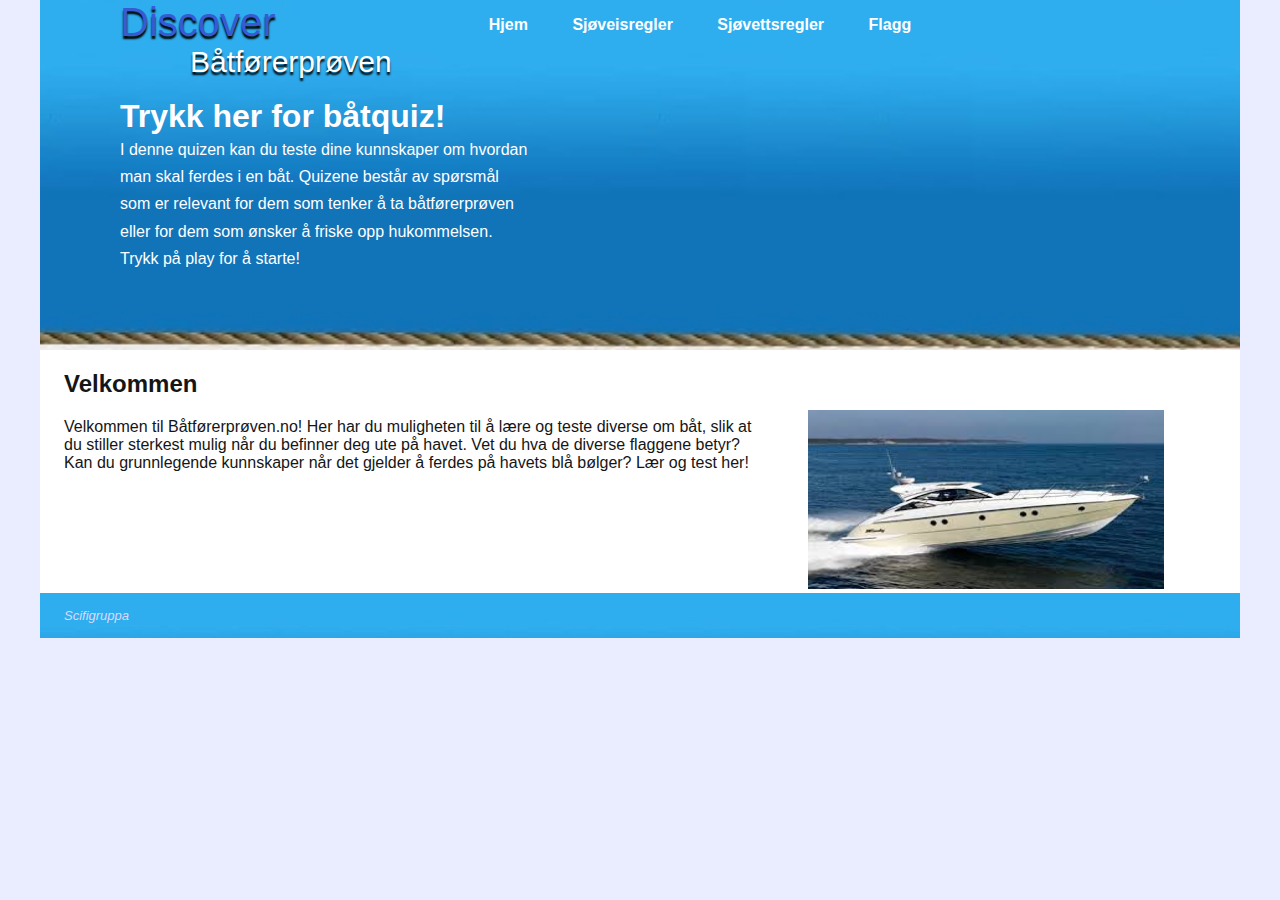
<file: index.html>
﻿<!DOCTYPE html>
<html>

	<head>
		<meta charset="UTF-8">
		<meta name="keywords" content="Science, Fiction, Sci-Fi, SciFi">

		<link href="stylesheet.css" rel="stylesheet" type="text/css">

		<title>Båtførerprøven - Home</title>
	</head>

	<body>
		<!-- MAIN CONTAINER -->
		<div id="wrapper">

			<!-- HEADER W. NAVBAR-->
			<header id="top">
				<h1>Discover</h1>

				<h3>Båtførerprøven</h3>
				<nav id="mainnav">
					<ul>
						<li><a href="index.html">Hjem</a></li>
						<li><a href="sjoveisregler.php">Sjøveisregler</a></li>
						<li><a href="sjovettsregler.html">Sjøvettsregler</a></li>
						<li><a href="flagg.html">Flagg</a></li>
					</ul>
				</nav>
			</header>

			<!-- BANNER IMAGE -->
			<div class="header-container">
				<div class="txt-container">
					<h1>Trykk her for båtquiz!</h1>
					<p>I denne quizen kan du teste dine kunnskaper om hvordan </p>
					<p>man skal ferdes i en båt. Quizene består av spørsmål </p>
					<p>som er relevant for dem som tenker å ta båtførerprøven </p>
					<p>eller for dem som ønsker å friske opp hukommelsen.</p>
					<p>Trykk på play for å starte!</p>
				</div>
			</div>

			<!-- ARTICLE -->
			<article id="artikkel">
				<h2>Velkommen</h2>

				<p>Velkommen til Båtførerprøven.no! Her har du muligheten til å lære og teste diverse om båt, slik at du stiller sterkest mulig når du befinner deg ute på havet. Vet du hva de diverse flaggene betyr? Kan du grunnlegende kunnskaper når det gjelder å ferdes på havets blå bølger? Lær og test her!</p>
			</article>

			<!-- SIDEBAR -->
			<aside id="sidebar">
				<img src="img/båt.jpeg" width="356" height="179" title="Båtliv">
			</aside>

			<!-- FOOTER -->
			<footer>
				<p>Scifigruppa</p>
			</footer>
		</div> <!-- end main container -->
	</body>

</html>
</file>
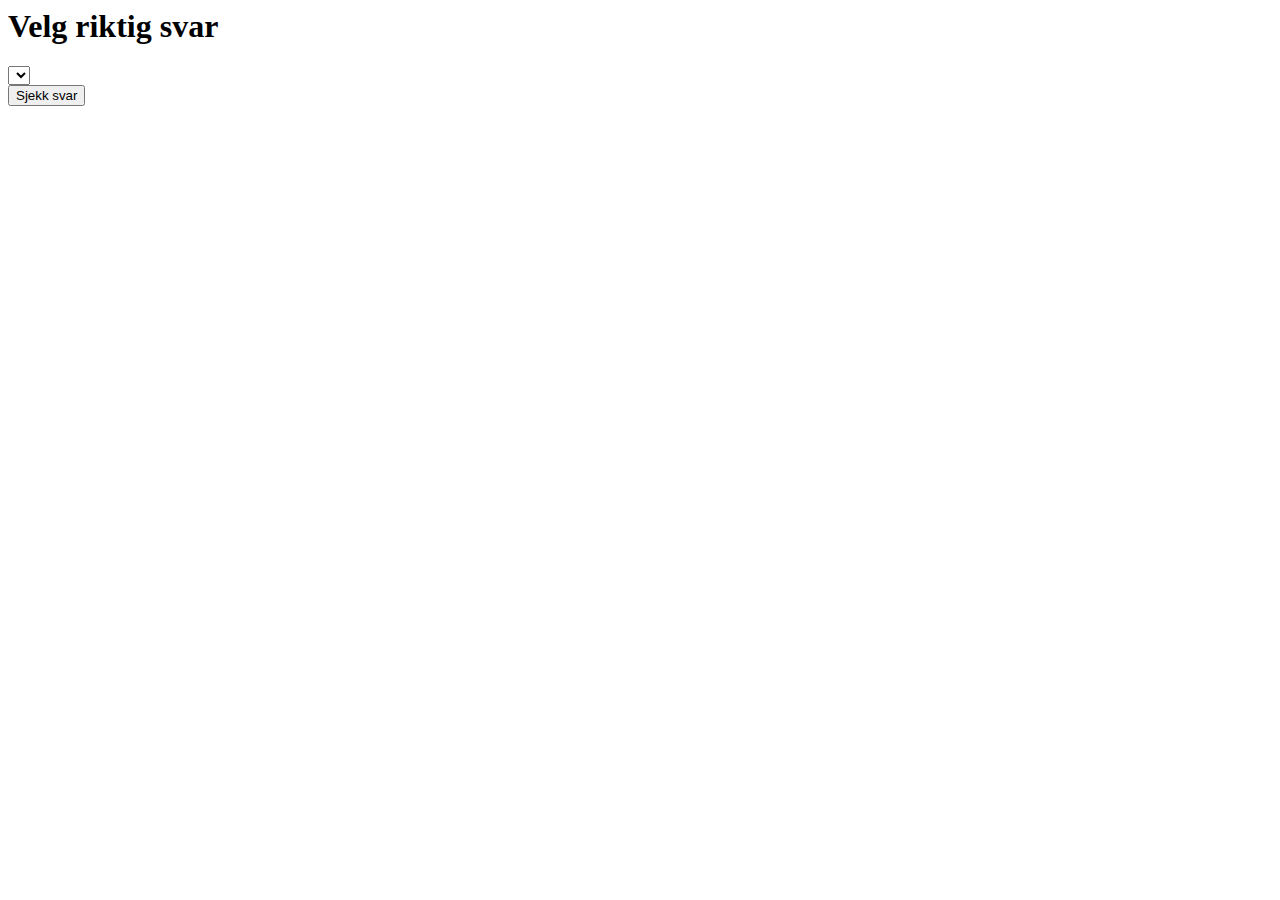
<file: js/dropdown/examples/index.html>
<html>
<head>
    <title>QuizDropdown</title>
</head>
<body>
    <div>
        <h1>Velg riktig svar</h1>
        <form>
            <div>
                <span id="quizText"></span>
                <select id="quizDropdown"></select>
            </div>
            <input type="submit" value="Sjekk svar" onsubmit="dropdown.submit()">
        </form>
    </div>
    <script type="text/javascript" src="dropdown.js"></script>
    <script type="text/javascript">
        dropdown.init();
    </script>
</body>
</html>
</file>
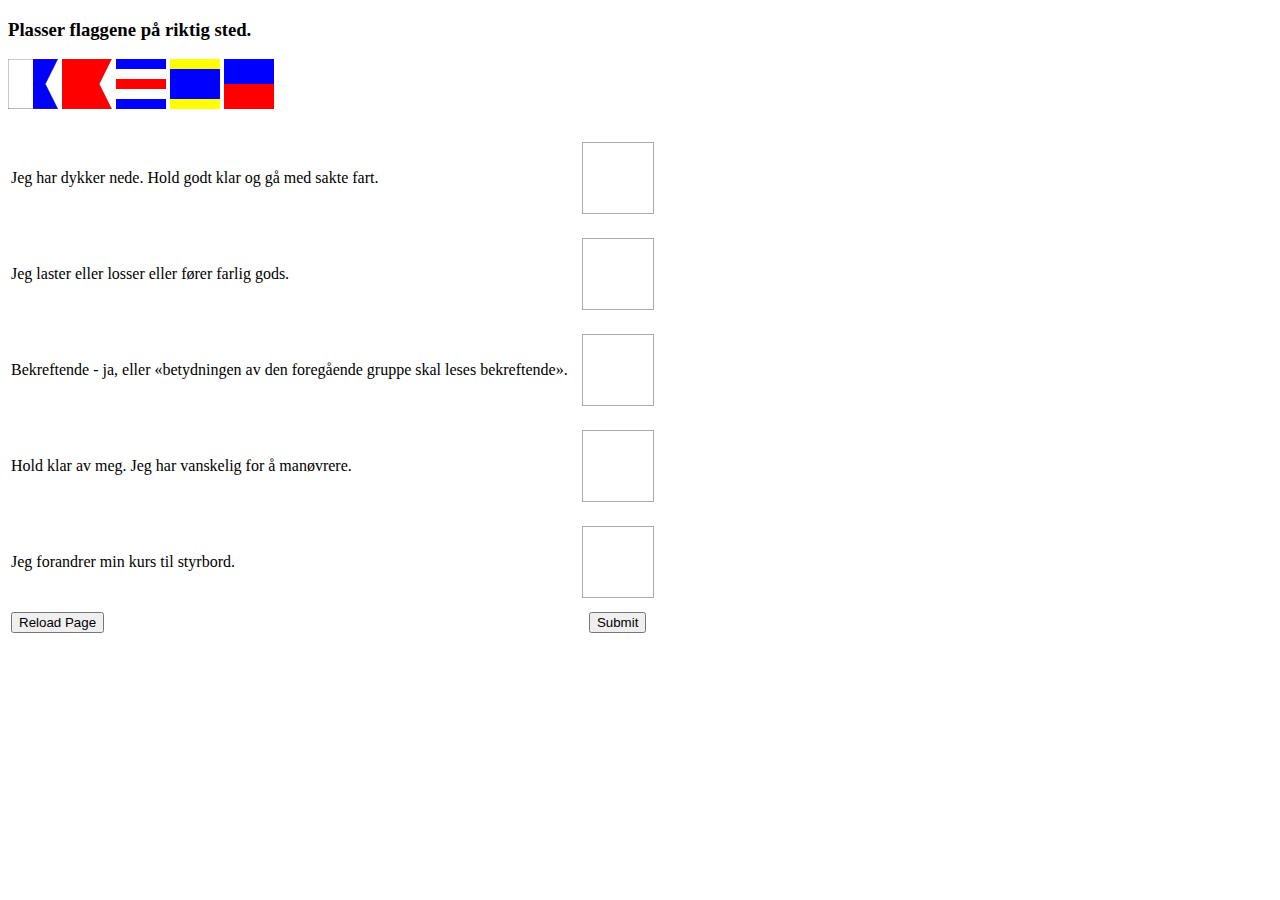
<file: dragndrop.html>
<!DOCTYPE HTML>
<html>
<head>
<meta charset="UTF-8">
<style>
#div1, #div2, #div3, #div4, #div5
{clear:both; width:50px; height:50px; margin:10px;padding:10px;border:1px solid #aaaaaa;}
#flagg {height:54px;}
</style>
<script src="http://ajax.googleapis.com/ajax/libs/jquery/1.10.1/jquery.min.js"></script>
<script>
function allowDrop(ev) {
    ev.preventDefault();
}

function drag(ev) {
    ev.dataTransfer.setData("text", ev.target.id);
}

function drop(ev) {
    ev.preventDefault();
    var data = ev.dataTransfer.getData("text");
    ev.target.appendChild(document.getElementById(data));
}

function check() {
	var svar = 0;
	if($('#div1').find('#drag1').length == 1){ svar++; }
	if($('#div2').find('#drag2').length == 1){ svar++; }
	if($('#div3').find('#drag3').length == 1){ svar++; }
	if($('#div4').find('#drag4').length == 1){ svar++; }
	if($('#div5').find('#drag5').length == 1){ svar++; }

	if (svar < 3) {
		var svarsum = ("Ikke bra.. Du har bare " + svar + "/" + "5 riktig");
	};
	if (svar >= 3) {
		var svarsum = ("Du har " + svar + "/" + "5 riktig");
	};
	if (svar == 5) {
		var svarsum = ("Kjempe bra! " + svar + "/" + "5 riktig");
	};
	

	document.getElementById("svar").innerHTML = svarsum;
}


</script>
</head>
<body>
<h3>Plasser flaggene på riktig sted.</h3>
<p id=flagg>

<img src="img/flagg/A.png" draggable="true" ondragstart="drag(event)" id="drag1" width="50" height="50">
<img src="img/flagg/B.png" draggable="true" ondragstart="drag(event)" id="drag2" width="50" height="50">
<img src="img/flagg/C.png" draggable="true" ondragstart="drag(event)" id="drag3" width="50" height="50">
<img src="img/flagg/D.png" draggable="true" ondragstart="drag(event)" id="drag4" width="50" height="50">
<img src="img/flagg/E.png" draggable="true" ondragstart="drag(event)" id="drag5" width="50" height="50">
</p>

<table>
	<tr><td>Jeg har dykker nede. Hold godt klar og gå med sakte fart.</td><td><div id="div1" ondrop="drop(event)" ondragover="allowDrop(event)"></div></td></tr>
	<tr><td>Jeg laster eller losser eller fører farlig gods.</td><td><div id="div2" ondrop="drop(event)" ondragover="allowDrop(event)"></div></td></tr>
	<tr><td>Bekreftende - ja, eller «betydningen av den foregående gruppe skal leses bekreftende».</td><td><div id="div3" ondrop="drop(event)" ondragover="allowDrop(event)"></div></td></tr>
	<tr><td>Hold klar av meg. Jeg har vanskelig for å manøvrere.</td><td><div id="div4" ondrop="drop(event)" ondragover="allowDrop(event)"></div></td></tr>
	<tr><td>Jeg forandrer min kurs til styrbord.</td><td><div id="div5" ondrop="drop(event)" ondragover="allowDrop(event)"></div></td></tr>
	<tr><td><input type="button" value="Reload Page" onClick="window.location.reload()"></td><td align="center"><input type="button" value="Submit" onclick="check()"></td></tr>

</table>
<p>
	<a id="svar"></a>
</p>



</body>
</html>
</file>
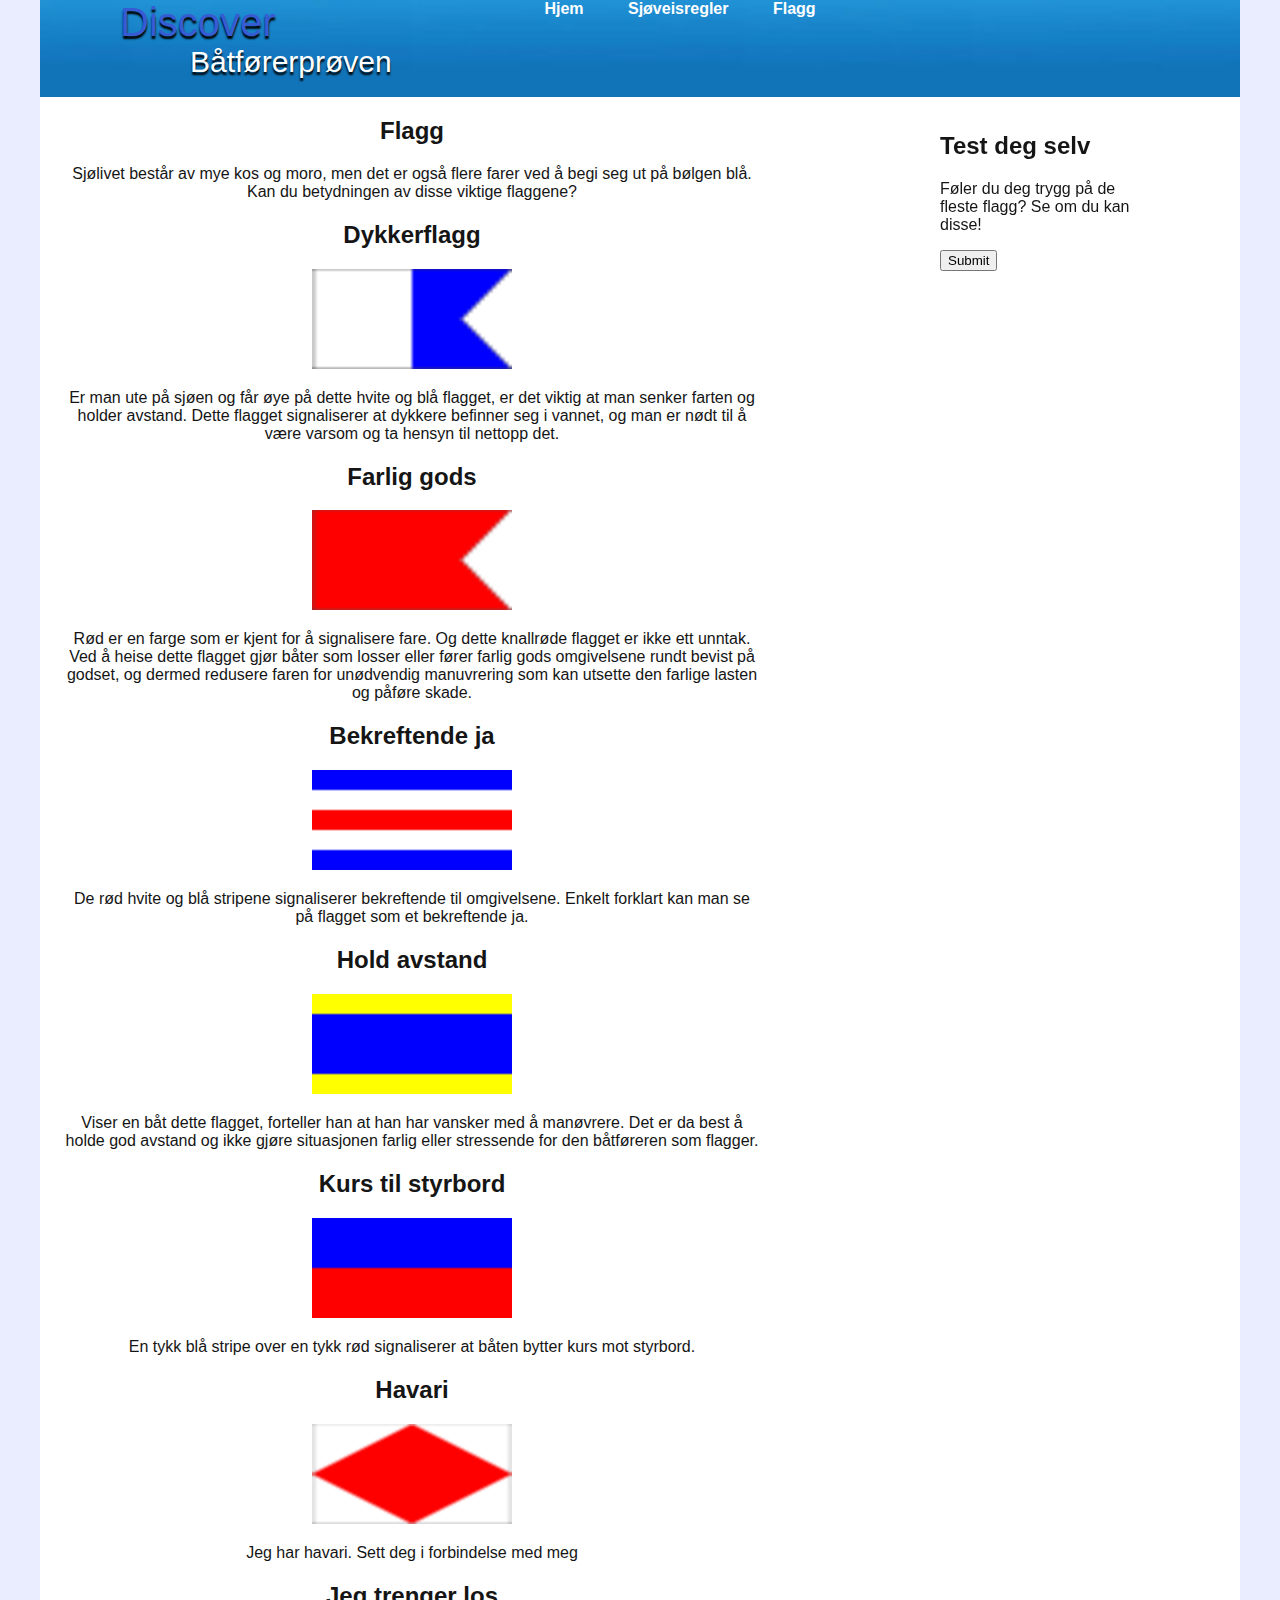
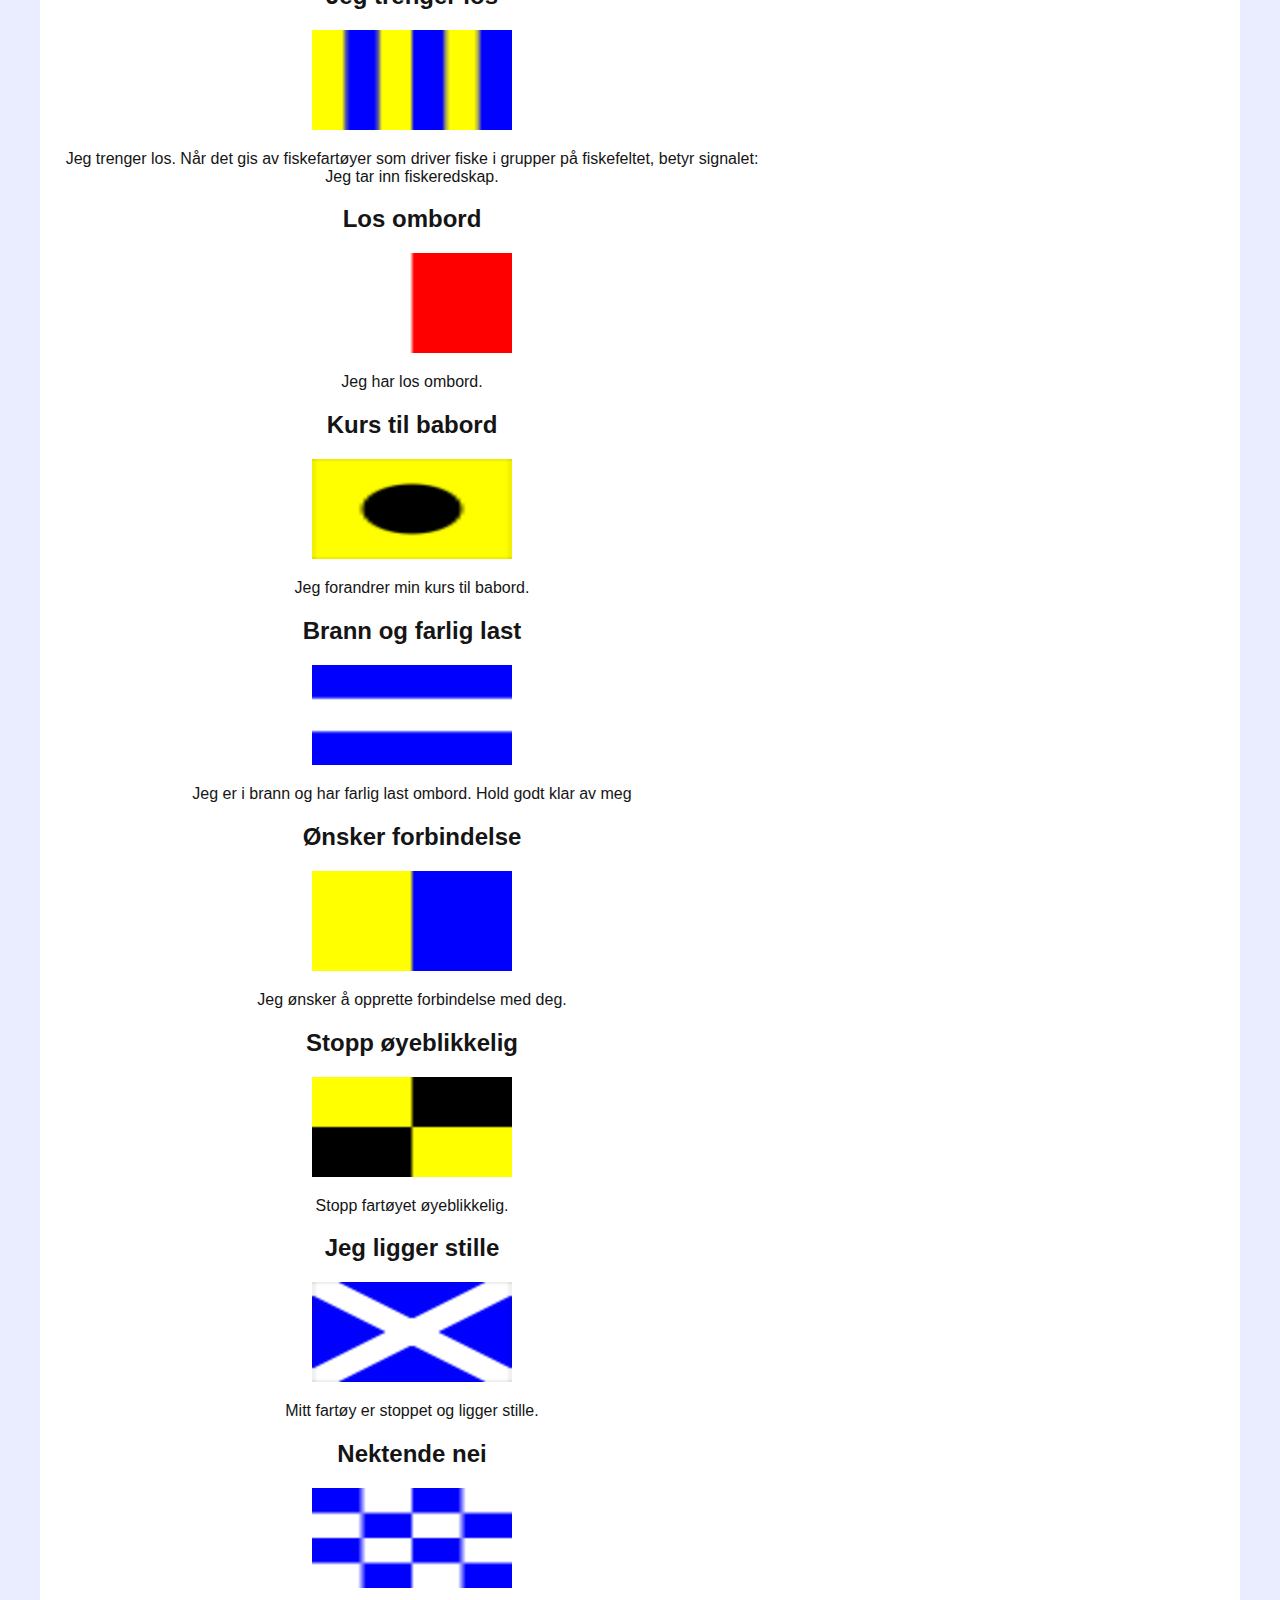
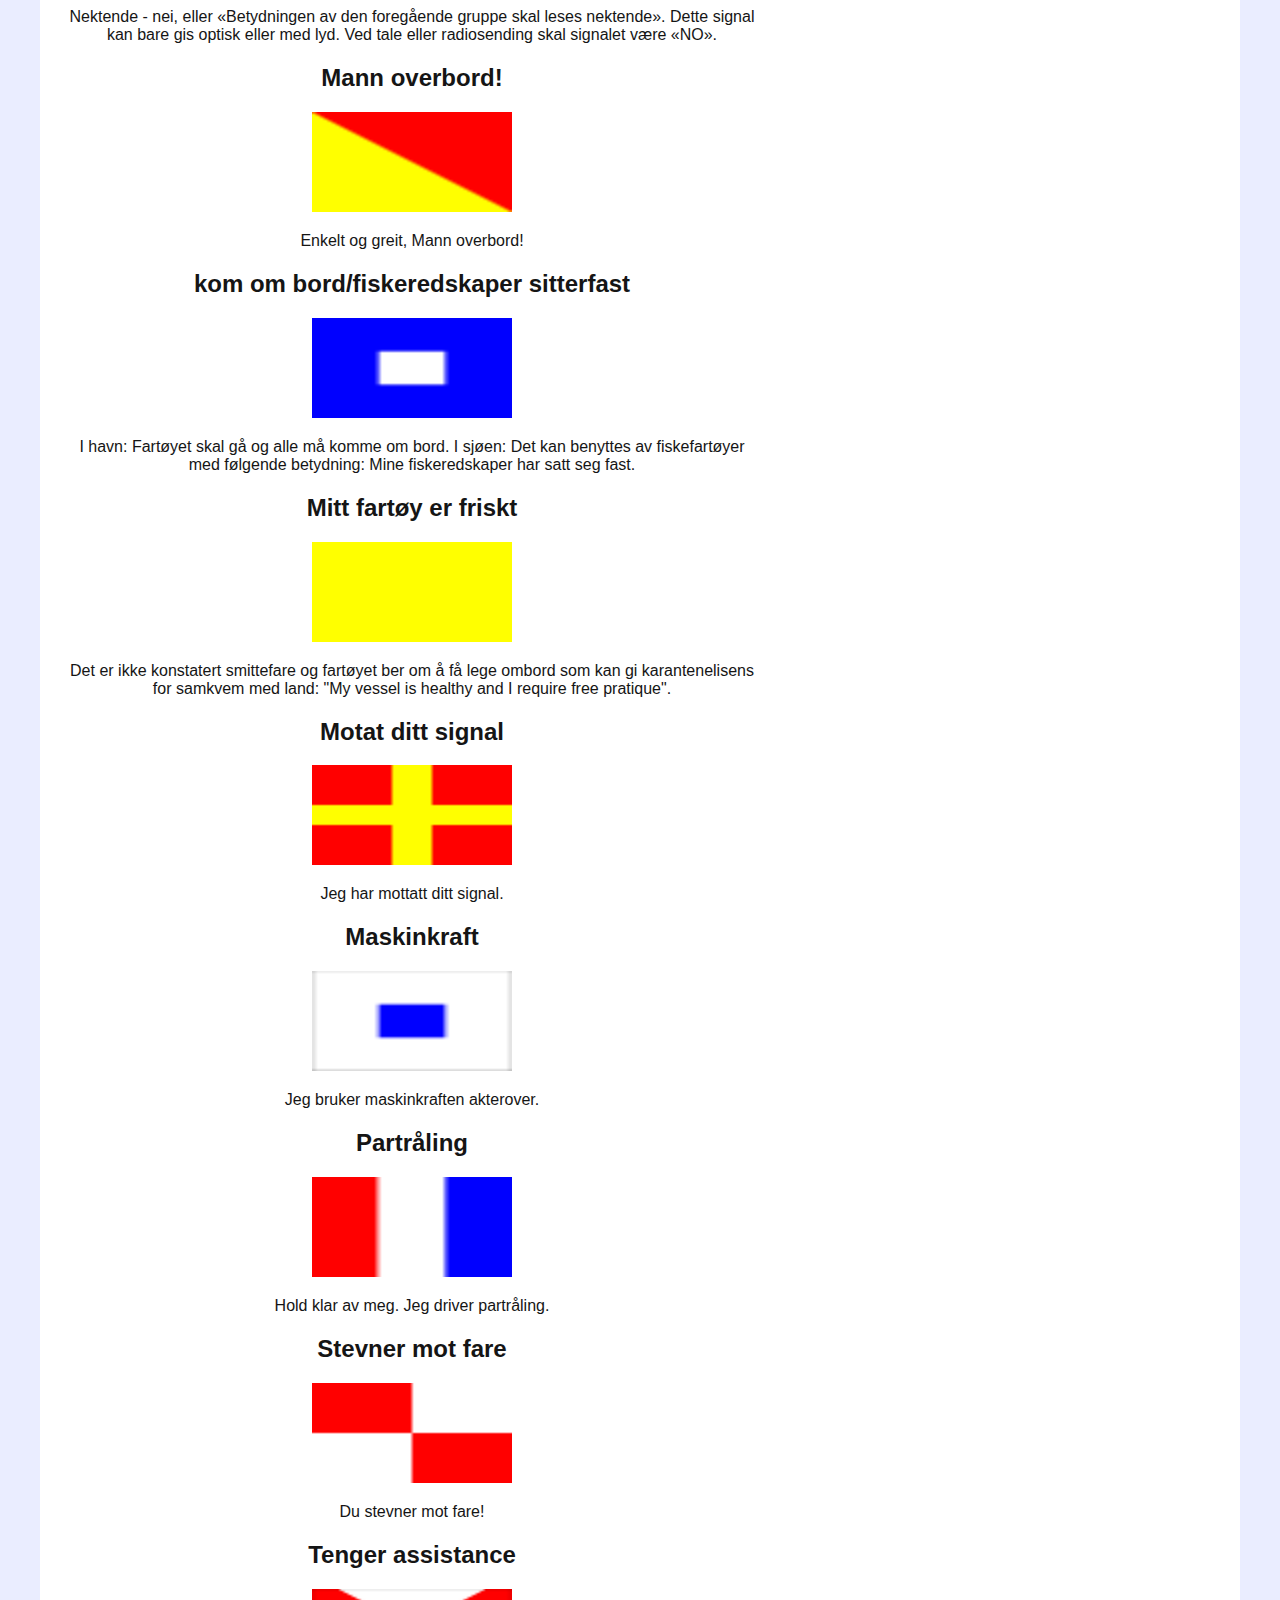
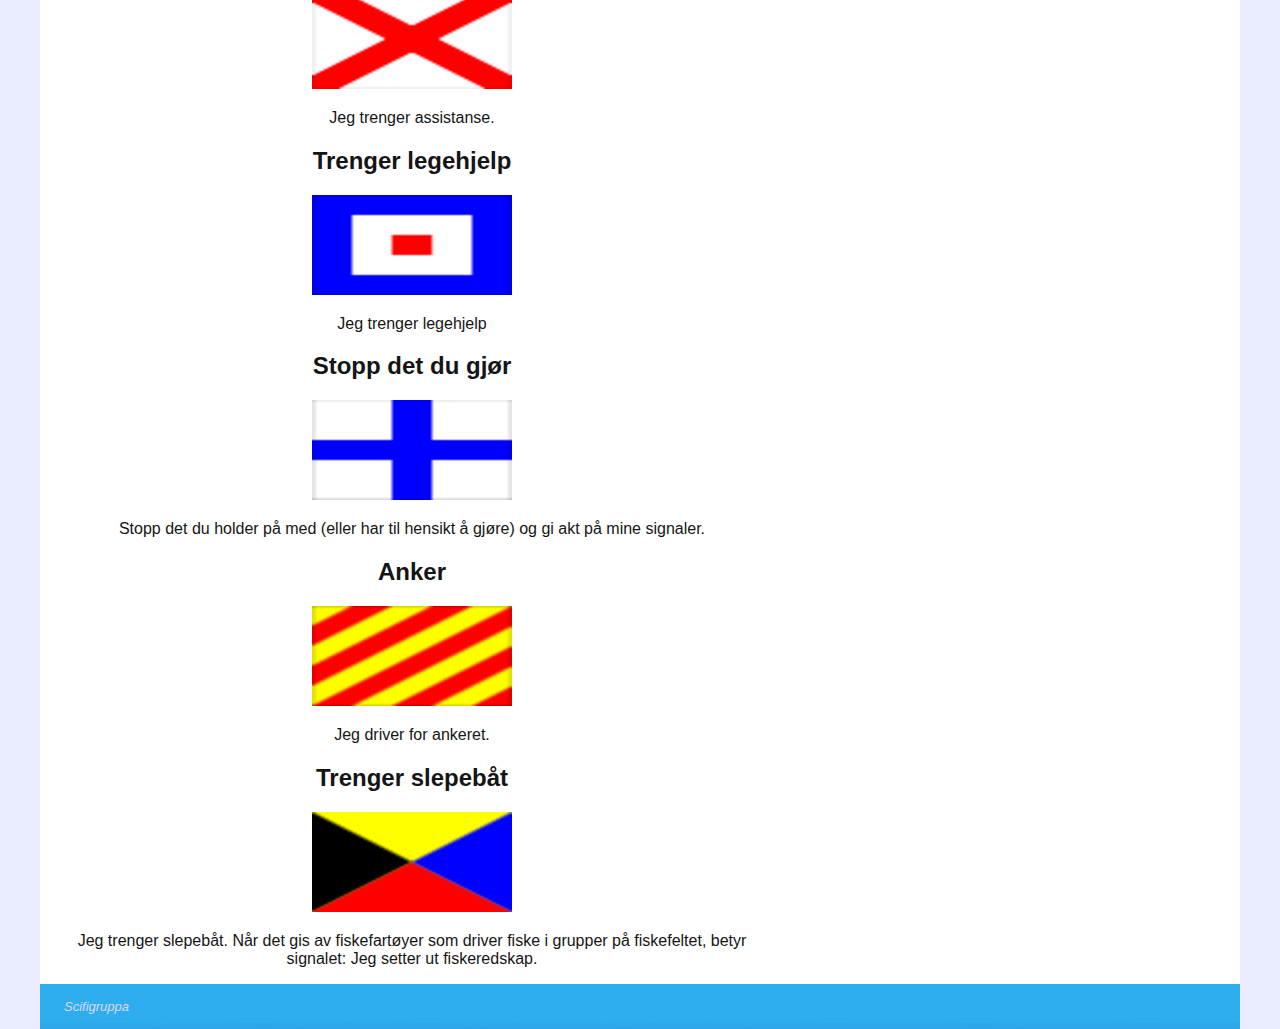
<file: Flagg.html>
﻿<!DOCTYPE html>

<?php 
$servername = "localhost";
$username = "root";
$password = "scifi";
$dbname = "885666";

$con=mysqli_connect($servername, $username, $password, $dbname);
if (mysqli_connect_errno()) {
 	echo "Failed to connect to MySQL: " . mysqli_connect_error();
	}
?>

<HTML>
	<HEAD>
		<meta charset="UTF-8">
		<meta name="keywords" content="Science, Fiction, Sci-Fi, SciFi">
		
		<link href="stylesheet.css" rel="stylesheet" type="text/css">
		
		<title>Båtførerprøven - Home</title>
	</HEAD>

	<BODY>
		<!-- MAIN CONTAINER -->
		<div id="wrapper">
		
			<!-- HEADER W. NAVBAR-->
			<header id="top">
				<h1>Discover</h1>

				<h3>Båtførerprøven</h3> 
				<nav id="mainnav">
					<li><a href="index.html">Hjem</a></li>
					<li><a href="sjoveisregler.php">Sjøveisregler</a></li>
					<li><a href="Flagg.html">Flagg</a></li>
				</nav>
			</header>
			  
			<!-- BANNER IMAGE -->
			<div class="header-container1">
    <div class="txt-container">
        
    </div>
</div>
			
			<!-- ARTICLE -->
			<article id="artikkel-flagg">
				<h2>Flagg</h2>
				<p>Sjølivet består av mye kos og moro, men det er også flere farer ved å begi seg ut på bølgen blå. Kan du betydningen av disse viktige flaggene?  </p>
				
				    <h2>Dykkerflagg</h2>
                 <img src="img/flagg/A.png" width="200" height="100" title="Båtliv">
				<p>Er man ute på sjøen og får øye på dette hvite og blå flagget, er det viktig at man senker farten og holder avstand. Dette flagget signaliserer at dykkere befinner seg i vannet, og man er nødt til å være varsom og ta hensyn til nettopp det. <p>
				
				
					<h2>Farlig gods</h2>
					 <img src="img/flagg/B.png" width="200" height="100" title="Båtliv"> 
				<p>Rød er en farge som er kjent for å signalisere fare. Og dette knallrøde flagget er ikke ett unntak. Ved å heise dette flagget gjør båter som losser eller fører farlig gods omgivelsene rundt bevist på godset, og dermed redusere faren for unødvendig manuvrering som kan utsette den farlige lasten og påføre skade.  <p>
				
				
					<h2>Bekreftende ja</h2>
					 <img src="img/flagg/C.png" width="200" height="100" title="Båtliv"> 
				<P>De rød hvite og blå stripene signaliserer bekreftende til omgivelsene. Enkelt forklart kan man se på flagget som et bekreftende ja.<p>
				
				
					<h2>Hold avstand</h2>
					 <img src="img/flagg/D.png" width="200" height="100" title="Båtliv">
				<p>Viser en båt dette flagget, forteller han at han har vansker med å manøvrere. Det er da best å holde god avstand og ikke gjøre situasjonen farlig eller stressende for den båtføreren som flagger.<p>
			
				
					<h2>Kurs til styrbord</h2>
					 <img src="img/flagg/E.png" width="200" height="100" title="Båtliv"> 
				<p>En tykk blå stripe over en tykk rød signaliserer at båten bytter kurs mot styrbord.<p>
				
				
					<h2>Havari</h2>
					 <img src="img/flagg/F.png" width="200" height="100" title="Båtliv">
				<P>Jeg har havari. Sett deg i forbindelse med meg<P>
				
					<h2>Jeg trenger los</h2>
					 <img src="img/flagg/G.png" width="200" height="100" title="Båtliv">
				<P>Jeg trenger los. Når det gis av fiskefartøyer som driver fiske i grupper på fiskefeltet, betyr signalet: Jeg tar inn fiskeredskap.<P>
				
				<h2>Los ombord</h2>
					 <img src="img/flagg/H.png" width="200" height="100" title="Båtliv">
				<P>Jeg har los ombord.<P>
				
				<h2>Kurs til babord</h2>
					 <img src="img/flagg/I.png" width="200" height="100" title="Båtliv">
				<P>Jeg forandrer min kurs til babord.<P>
				
				<h2>Brann og farlig last</h2>
					 <img src="img/flagg/J.png" width="200" height="100" title="Båtliv">
				<P>Jeg er i brann og har farlig last ombord. Hold godt klar av meg<P>
				
				<h2>Ønsker forbindelse</h2>
					 <img src="img/flagg/K.png" width="200" height="100" title="Båtliv">
				<P>Jeg ønsker å opprette forbindelse med deg.<P>
				
				<h2>Stopp øyeblikkelig</h2>
					 <img src="img/flagg/L.png" width="200" height="100" title="Båtliv">
				<P>Stopp fartøyet øyeblikkelig.<P>
				<h2>Jeg ligger stille</h2>
					 <img src="img/flagg/M.png" width="200" height="100" title="Båtliv">
				<P>Mitt fartøy er stoppet og ligger stille.<P>
				<h2>Nektende nei</h2>
					 <img src="img/flagg/N.png" width="200" height="100" title="Båtliv">
				<P>Nektende - nei, eller «Betydningen av den foregående gruppe skal leses nektende». Dette signal kan bare gis optisk eller med lyd. Ved tale eller radiosending skal signalet være «NO».<P>
				
					<h2>Mann overbord!</h2>
					 <img src="img/flagg/O.png" width="200" height="100" title="Båtliv">
				<P>Enkelt og greit, Mann overbord!<P>
				
				<h2>kom om bord/fiskeredskaper sitterfast </h2>
					 <img src="img/flagg/P.png" width="200" height="100" title="Båtliv">
				<P>I havn: Fartøyet skal gå og alle må komme om bord.
                    I sjøen: Det kan benyttes av fiskefartøyer med følgende betydning: Mine fiskeredskaper har satt seg fast.<P>
				
				<h2>Mitt fartøy er friskt</h2>
					 <img src="img/flagg/Q.png" width="200" height="100" title="Båtliv">
				<P>Det er ikke konstatert smittefare og fartøyet ber om å få lege ombord som kan gi karantenelisens for samkvem med land: "My vessel is healthy and I require free pratique".<P>
				
				<h2>Motat ditt signal</h2>
					 <img src="img/flagg/R.png" width="200" height="100" title="Båtliv">
				<P>Jeg har mottatt ditt signal.<P>
				
				<h2>Maskinkraft</h2>
					 <img src="img/flagg/S.png" width="200" height="100" title="Båtliv">
				<P>Jeg bruker maskinkraften akterover.<P>
				
				<h2>Partråling</h2>
					 <img src="img/flagg/T.png" width="200" height="100" title="Båtliv">
				<P>Hold klar av meg. Jeg driver partråling.<P>
				<h2>Stevner mot fare</h2>
					 <img src="img/flagg/U.png" width="200" height="100" title="Båtliv">
				<P>Du stevner mot fare!<P>
				
				<h2>Tenger assistance</h2>
					 <img src="img/flagg/V.png" width="200" height="100" title="Båtliv">
				<P>Jeg trenger assistanse.<P>
				
				<h2>Trenger legehjelp</h2>
					 <img src="img/flagg/W.png" width="200" height="100" title="Båtliv">
				<P>Jeg trenger legehjelp<P>
				
				<h2>Stopp det du gjør</h2>
					 <img src="img/flagg/X.png" width="200" height="100" title="Båtliv">
				<P>Stopp det du holder på med (eller har til hensikt å gjøre) og gi akt på mine signaler.<P>
				
				<h2>Anker</h2>
					 <img src="img/flagg/Y.png" width="200" height="100" title="Båtliv">
				<P>Jeg driver for ankeret.<P>
				
				<h2>Trenger slepebåt</h2>
					 <img src="img/flagg/Z.png" width="200" height="100" title="Båtliv">
				<P>Jeg trenger slepebåt.
Når det gis av fiskefartøyer som driver fiske i grupper på fiskefeltet, betyr signalet: Jeg setter ut fiskeredskap.<P>
				
				</article>
			
			<!-- SIDEBAR -->
			<aside id="sidebar-flagg">
				 <div id="page-wrap">
				<h2>Test deg selv</h2>
			    <p>Føler du deg trygg på de fleste flagg? Se om du kan disse! <p>
				<tr><td align="center"><input type="button" value="Submit" onclick="check()"></td></tr>
				</div>
			</aside>
			
			<!-- FOOTER -->
			<footer>
				<p>Scifigruppa</p>
			</footer>
		</div> <!-- end main container -->
		
	</BODY>
</HTML>
</file>
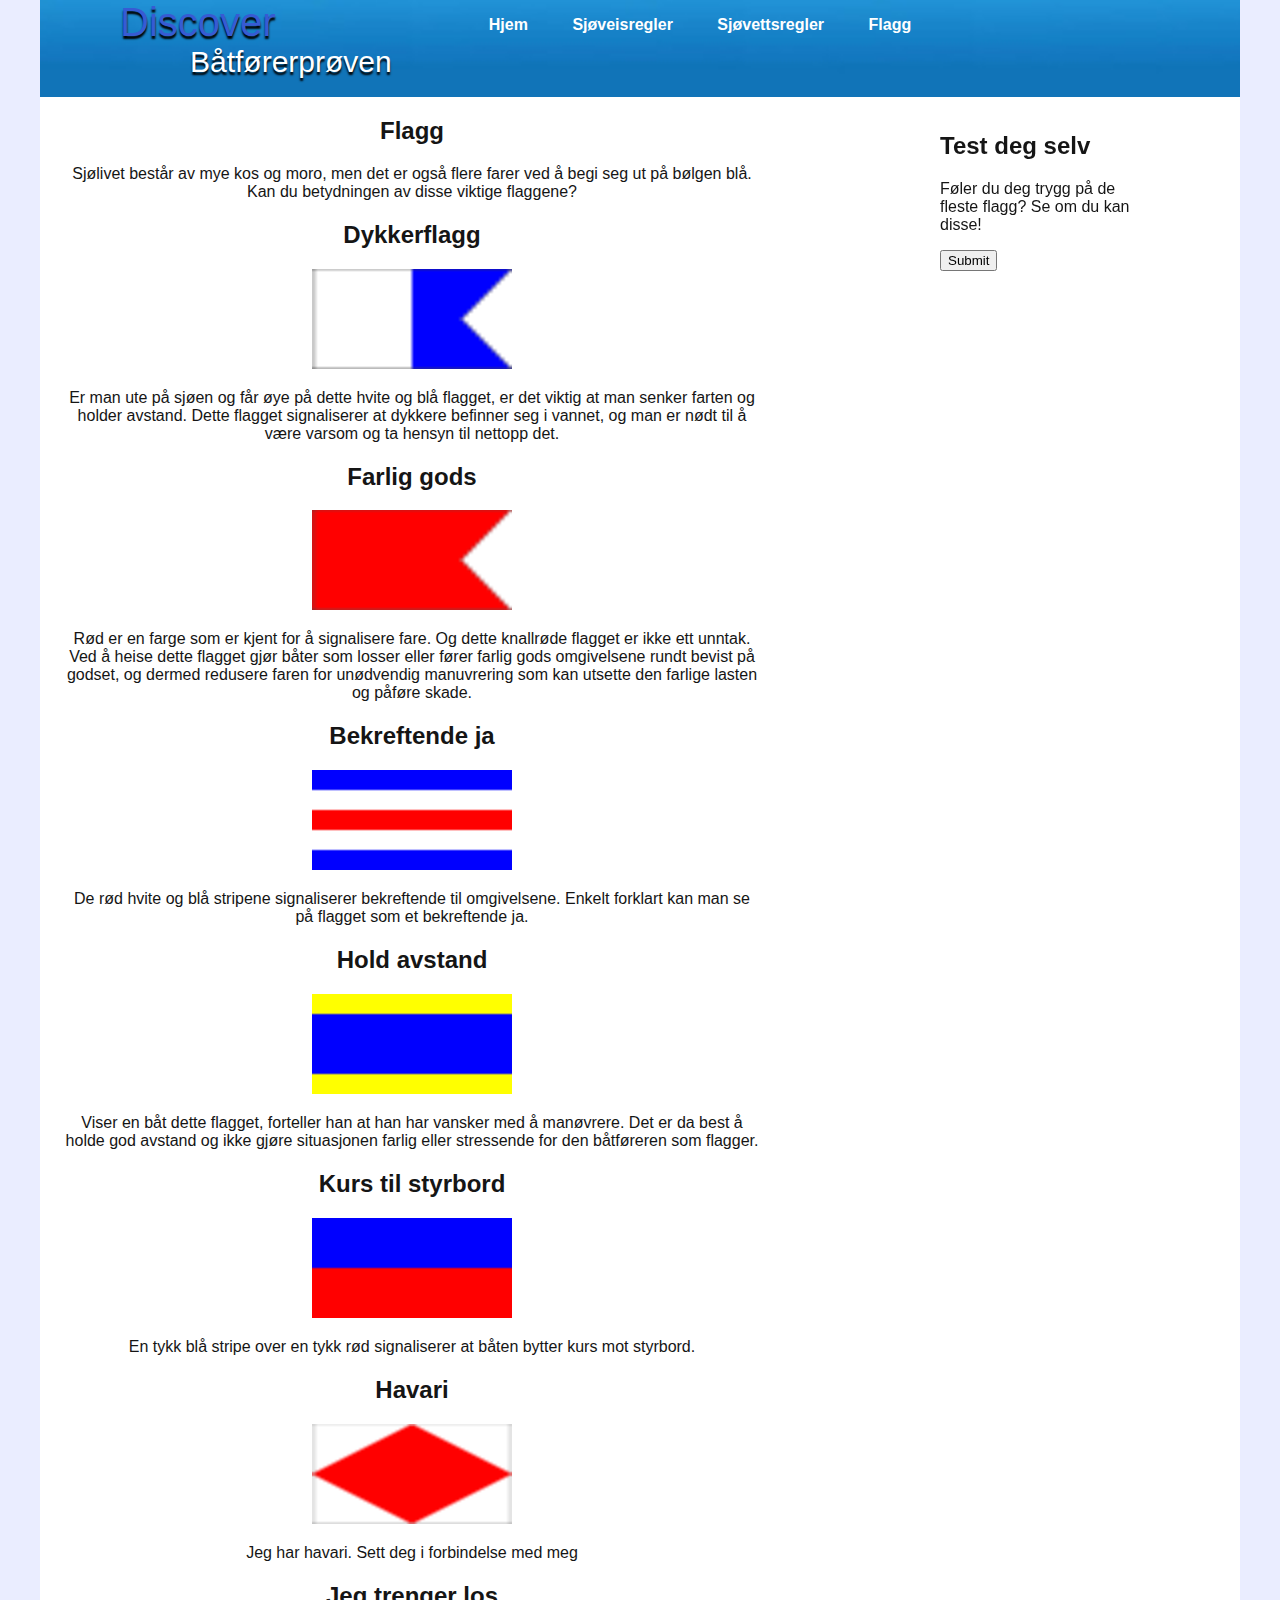
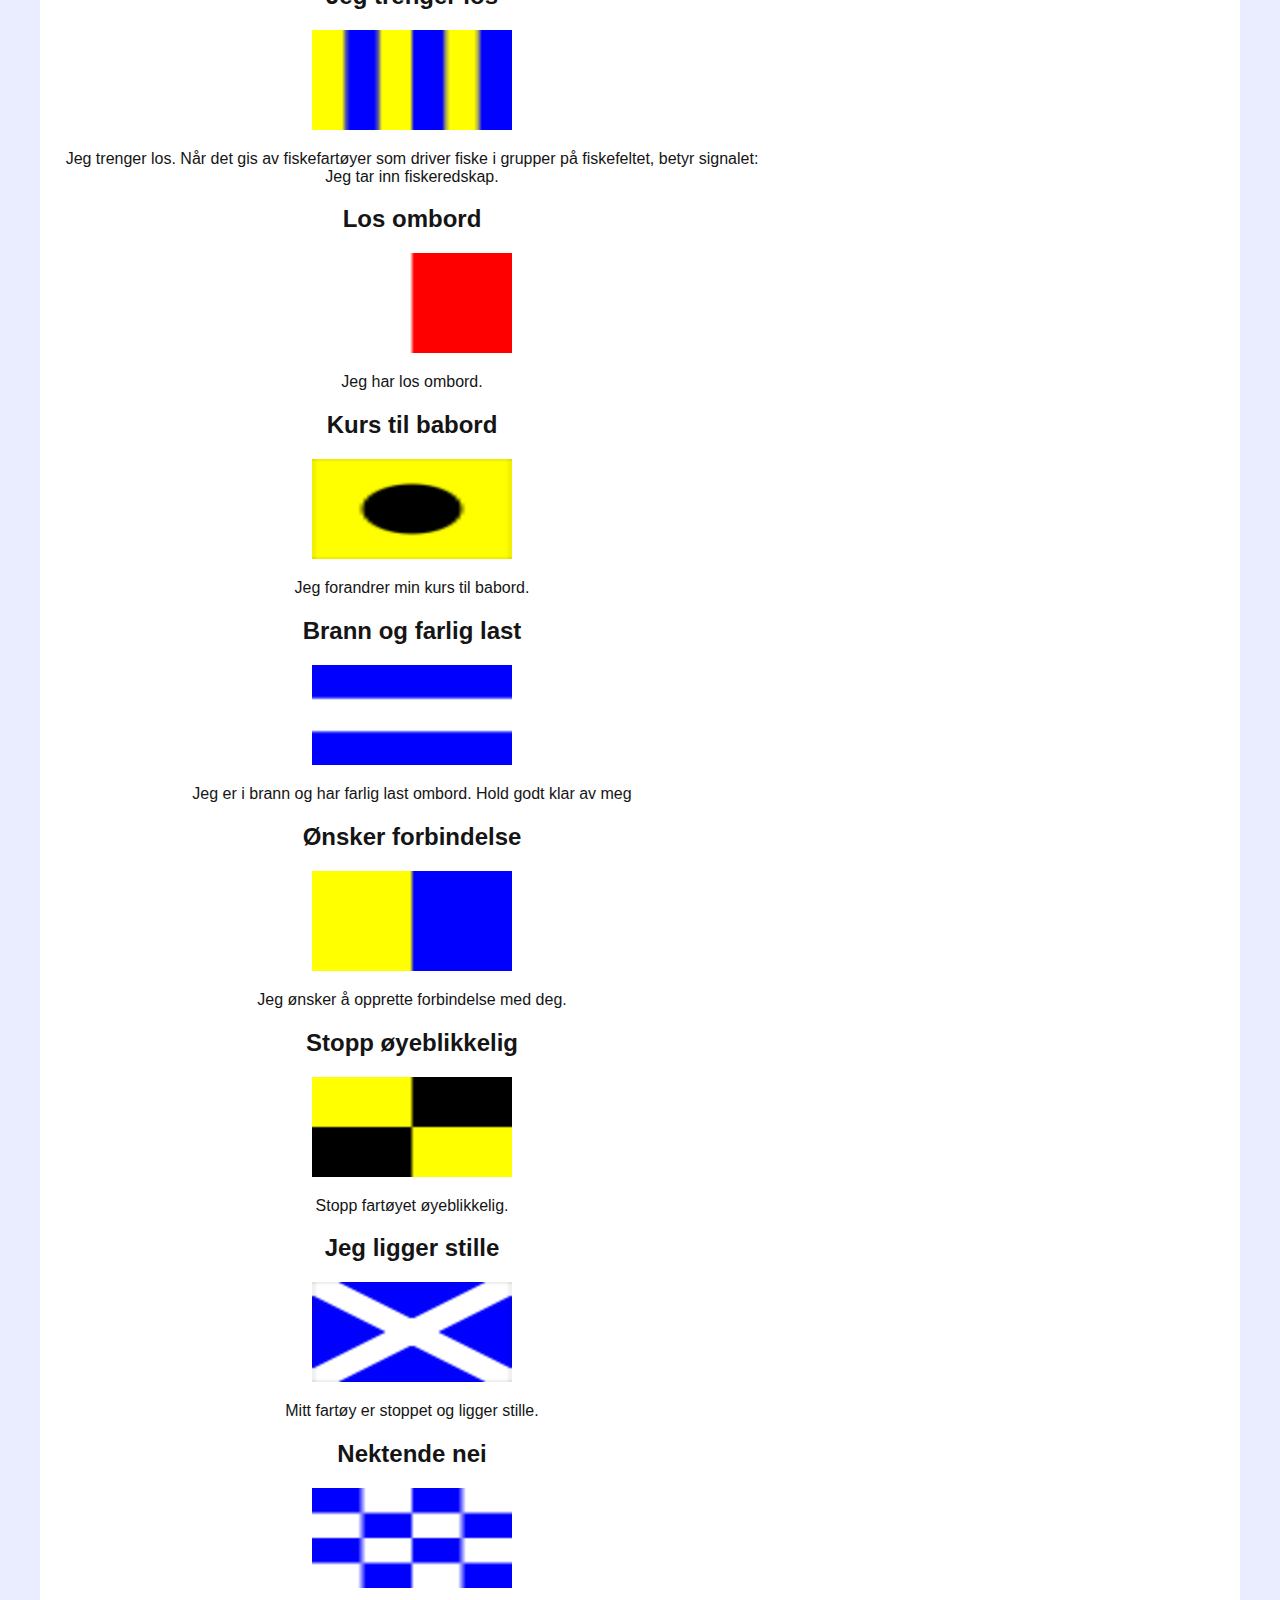
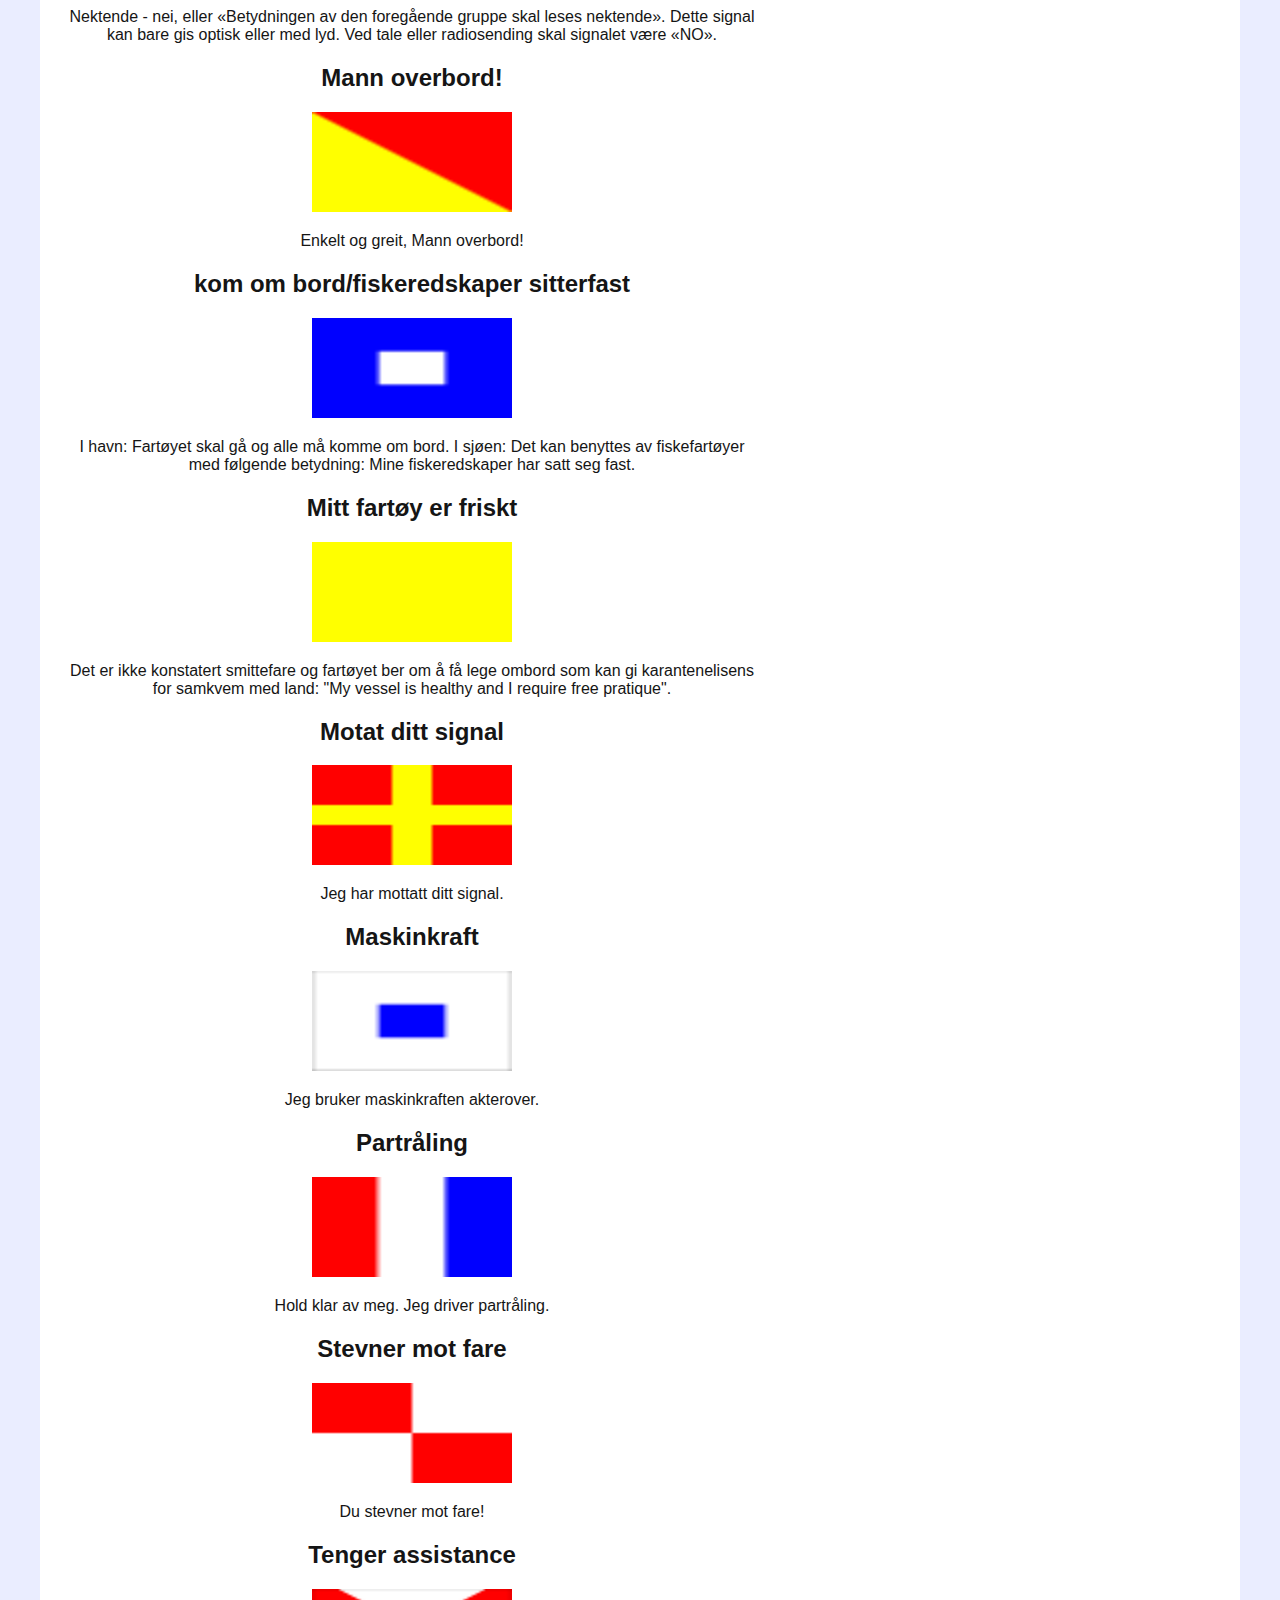
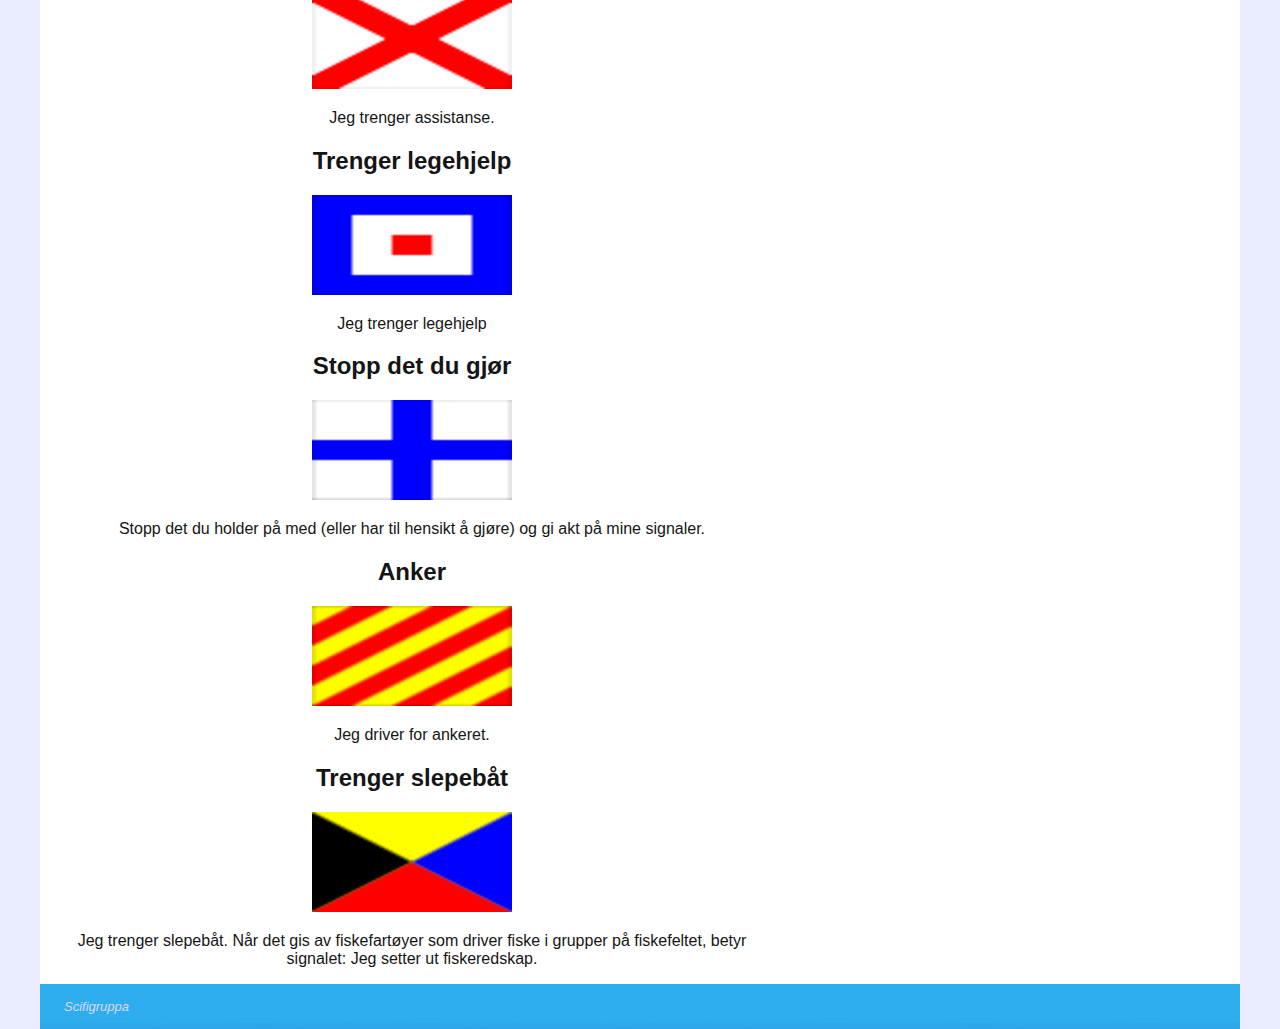
<file: flagg.html>
﻿<!DOCTYPE html>

<HTML>
<HEAD>
    <meta charset="UTF-8">
    <meta name="keywords" content="Science, Fiction, Sci-Fi, SciFi">

    <link href="stylesheet.css" rel="stylesheet" type="text/css">
    <script src="js/jquery-1.11.2.js"></script>
    <script src="js/dragndrop.js"></script>

    <title>Båtførerprøven - Home</title>
</HEAD>

<BODY>
<!-- MAIN CONTAINER -->
<div id="wrapper">

    <!-- HEADER W. NAVBAR-->
    <header id="top">
        <h1>Discover</h1>

        <h3>Båtførerprøven</h3>
        <nav id="mainnav">
            <ul>
                <li><a href="index.html">Hjem</a></li>
                <li><a href="sjoveisregler.php">Sjøveisregler</a></li>
                <li><a href="sjovettsregler.html">Sjøvettsregler</a></li>
                <li><a href="flagg.html">Flagg</a></li>
            </ul>
        </nav>
    </header>

    <!-- BANNER IMAGE -->
    <div class="header-container1">
        <div class="txt-container">

        </div>
    </div>

    <!-- ARTICLE -->
    <article id="artikkel-flagg">
        <h2>Flagg</h2>

        <p>Sjølivet består av mye kos og moro, men det er også flere farer ved å begi seg ut på bølgen blå. Kan du
            betydningen av disse viktige flaggene? </p>

        <h2>Dykkerflagg</h2>
        <img src="img/flagg/A.png" width="200" height="100" title="Båtliv">

        <p>Er man ute på sjøen og får øye på dette hvite og blå flagget, er det viktig at man senker farten og holder
            avstand. Dette flagget signaliserer at dykkere befinner seg i vannet, og man er nødt til å være varsom og ta
            hensyn til nettopp det.

        <p>


        <h2>Farlig gods</h2>
        <img src="img/flagg/B.png" width="200" height="100" title="Båtliv">

        <p>Rød er en farge som er kjent for å signalisere fare. Og dette knallrøde flagget er ikke ett unntak. Ved å
            heise dette flagget gjør båter som losser eller fører farlig gods omgivelsene rundt bevist på godset, og
            dermed redusere faren for unødvendig manuvrering som kan utsette den farlige lasten og påføre skade.

        <p>


        <h2>Bekreftende ja</h2>
        <img src="img/flagg/C.png" width="200" height="100" title="Båtliv">

        <P>De rød hvite og blå stripene signaliserer bekreftende til omgivelsene. Enkelt forklart kan man se på flagget
            som et bekreftende ja.

        <p>


        <h2>Hold avstand</h2>
        <img src="img/flagg/D.png" width="200" height="100" title="Båtliv">

        <p>Viser en båt dette flagget, forteller han at han har vansker med å manøvrere. Det er da best å holde god
            avstand og ikke gjøre situasjonen farlig eller stressende for den båtføreren som flagger.

        <p>


        <h2>Kurs til styrbord</h2>
        <img src="img/flagg/E.png" width="200" height="100" title="Båtliv">

        <p>En tykk blå stripe over en tykk rød signaliserer at båten bytter kurs mot styrbord.

        <p>


        <h2>Havari</h2>
        <img src="img/flagg/F.png" width="200" height="100" title="Båtliv">

        <P>Jeg har havari. Sett deg i forbindelse med meg

        <P>

        <h2>Jeg trenger los</h2>
        <img src="img/flagg/G.png" width="200" height="100" title="Båtliv">

        <P>Jeg trenger los. Når det gis av fiskefartøyer som driver fiske i grupper på fiskefeltet, betyr signalet: Jeg
            tar inn fiskeredskap.

        <P>

        <h2>Los ombord</h2>
        <img src="img/flagg/H.png" width="200" height="100" title="Båtliv">

        <P>Jeg har los ombord.

        <P>

        <h2>Kurs til babord</h2>
        <img src="img/flagg/I.png" width="200" height="100" title="Båtliv">

        <P>Jeg forandrer min kurs til babord.

        <P>

        <h2>Brann og farlig last</h2>
        <img src="img/flagg/J.png" width="200" height="100" title="Båtliv">

        <P>Jeg er i brann og har farlig last ombord. Hold godt klar av meg

        <P>

        <h2>Ønsker forbindelse</h2>
        <img src="img/flagg/K.png" width="200" height="100" title="Båtliv">

        <P>Jeg ønsker å opprette forbindelse med deg.

        <P>

        <h2>Stopp øyeblikkelig</h2>
        <img src="img/flagg/L.png" width="200" height="100" title="Båtliv">

        <P>Stopp fartøyet øyeblikkelig.

        <P>

        <h2>Jeg ligger stille</h2>
        <img src="img/flagg/M.png" width="200" height="100" title="Båtliv">

        <P>Mitt fartøy er stoppet og ligger stille.

        <P>

        <h2>Nektende nei</h2>
        <img src="img/flagg/N.png" width="200" height="100" title="Båtliv">

        <P>Nektende - nei, eller «Betydningen av den foregående gruppe skal leses nektende». Dette signal kan bare gis
            optisk eller med lyd. Ved tale eller radiosending skal signalet være «NO».

        <P>

        <h2>Mann overbord!</h2>
        <img src="img/flagg/O.png" width="200" height="100" title="Båtliv">

        <P>Enkelt og greit, Mann overbord!

        <P>

        <h2>kom om bord/fiskeredskaper sitterfast </h2>
        <img src="img/flagg/P.png" width="200" height="100" title="Båtliv">

        <P>I havn: Fartøyet skal gå og alle må komme om bord.
            I sjøen: Det kan benyttes av fiskefartøyer med følgende betydning: Mine fiskeredskaper har satt seg fast.

        <P>

        <h2>Mitt fartøy er friskt</h2>
        <img src="img/flagg/Q.png" width="200" height="100" title="Båtliv">

        <P>Det er ikke konstatert smittefare og fartøyet ber om å få lege ombord som kan gi karantenelisens for samkvem
            med land: "My vessel is healthy and I require free pratique".

        <P>

        <h2>Motat ditt signal</h2>
        <img src="img/flagg/R.png" width="200" height="100" title="Båtliv">

        <P>Jeg har mottatt ditt signal.

        <P>

        <h2>Maskinkraft</h2>
        <img src="img/flagg/S.png" width="200" height="100" title="Båtliv">

        <P>Jeg bruker maskinkraften akterover.

        <P>

        <h2>Partråling</h2>
        <img src="img/flagg/T.png" width="200" height="100" title="Båtliv">

        <P>Hold klar av meg. Jeg driver partråling.

        <P>

        <h2>Stevner mot fare</h2>
        <img src="img/flagg/U.png" width="200" height="100" title="Båtliv">

        <P>Du stevner mot fare!

        <P>

        <h2>Tenger assistance</h2>
        <img src="img/flagg/V.png" width="200" height="100" title="Båtliv">

        <P>Jeg trenger assistanse.

        <P>

        <h2>Trenger legehjelp</h2>
        <img src="img/flagg/W.png" width="200" height="100" title="Båtliv">

        <P>Jeg trenger legehjelp

        <P>

        <h2>Stopp det du gjør</h2>
        <img src="img/flagg/X.png" width="200" height="100" title="Båtliv">

        <P>Stopp det du holder på med (eller har til hensikt å gjøre) og gi akt på mine signaler.

        <P>

        <h2>Anker</h2>
        <img src="img/flagg/Y.png" width="200" height="100" title="Båtliv">

        <P>Jeg driver for ankeret.

        <P>

        <h2>Trenger slepebåt</h2>
        <img src="img/flagg/Z.png" width="200" height="100" title="Båtliv">

        <P>Jeg trenger slepebåt.
            Når det gis av fiskefartøyer som driver fiske i grupper på fiskefeltet, betyr signalet: Jeg setter ut
            fiskeredskap.

        <P>

    </article>

    <!-- SIDEBAR -->
    <aside id="sidebar-flagg">
        <div id="page-wrap">
            <h2>Test deg selv</h2>

            <p>Føler du deg trygg på de fleste flagg? Se om du kan disse!

            <p>
                <tr>
                    <td align="center"><input type="button" value="Submit" onclick="taquiz()"></td>
                </tr>
        </div>
    </aside>

    <!-- FOOTER -->
    <footer>
        <p>Scifigruppa</p>
    </footer>
</div>
<!-- end main container -->
<div id="quiz_container2"></div>
<div id="overlay2"></div>
</BODY>
</HTML>
</file>
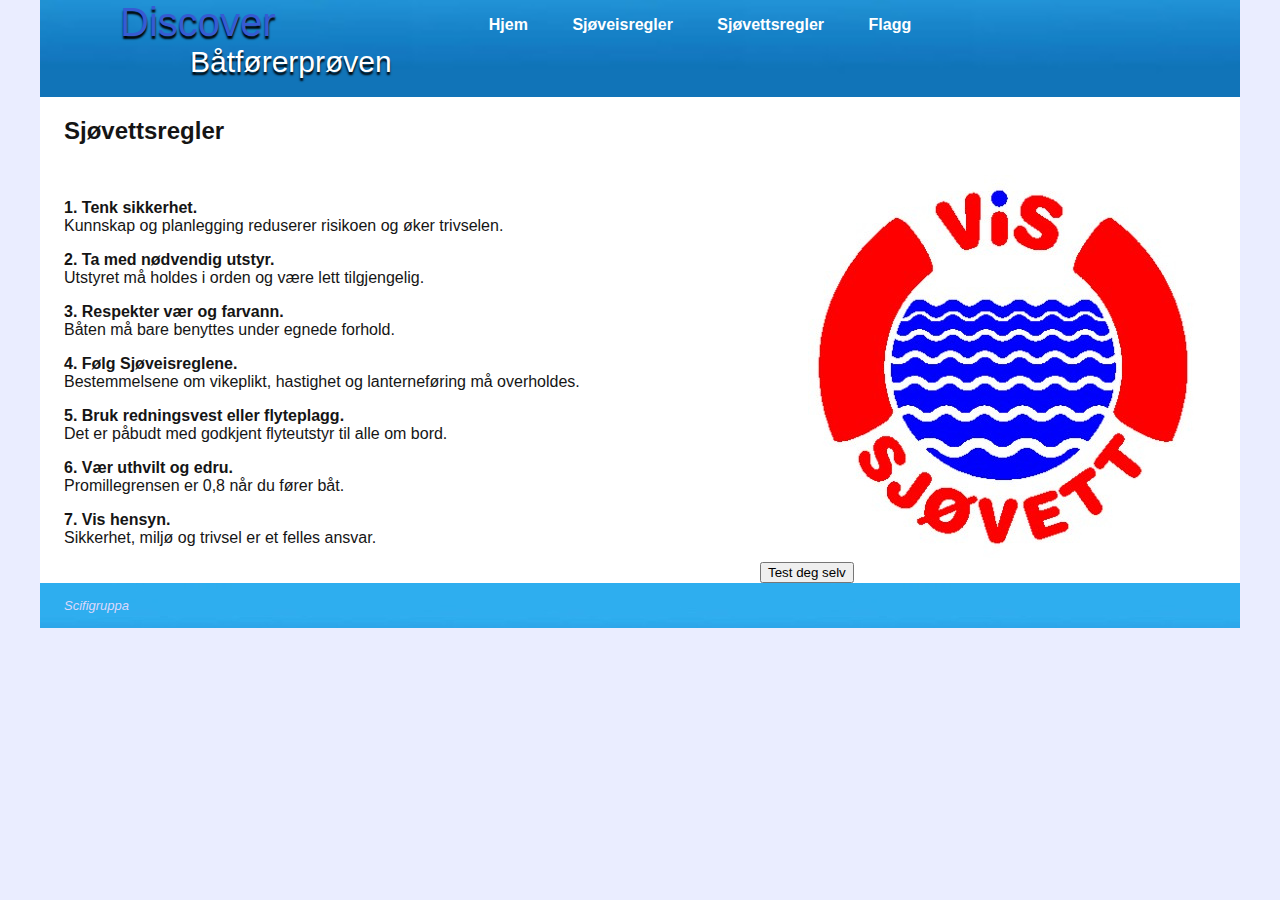
<file: sjovettsregler.html>
﻿<!DOCTYPE html>
<HTML>
	<HEAD>
		<meta charset="UTF-8">
		<meta name="keywords" content="Science, Fiction, Sci-Fi, SciFi">
		
		<link href="stylesheet.css" rel="stylesheet" type="text/css">
		
		<title>Båtførerprøven - Home</title>
	</HEAD>

	<BODY>
		<!-- MAIN CONTAINER -->
		<div id="wrapper">
		
			<!-- HEADER W. NAVBAR-->
			<header id="top">
				<h1>Discover</h1>

				<h3>Båtførerprøven</h3>
				<nav id="mainnav">
					<ul>
						<li><a href="index.html">Hjem</a></li>
						<li><a href="sjoveisregler.php">Sjøveisregler</a></li>
						<li><a href="sjovettsregler.html">Sjøvettsregler</a></li>
						<li><a href="flagg.html">Flagg</a></li>
					</ul>
			</header>
			  
			<!-- BANNER IMAGE -->
			<div class="header-container1">
    <div class="txt-container">
        
    </div>
</div>
			
			<!-- ARTICLE -->





			<article id="artikkel">
				<h2>Sjøvettsregler</h2>
				
		<br>


<p><b> 1. Tenk sikkerhet. </b> <br>
Kunnskap og planlegging reduserer risikoen og øker trivselen. </p> 

<p> <b>2. Ta med nødvendig utstyr. </b> <br>
Utstyret må holdes i orden og være lett tilgjengelig.</p>

<p> <b>3. Respekter vær og farvann.</b> <br>
Båten må bare benyttes under egnede forhold. </p>

<p> <b>4. Følg Sjøveisreglene.</b> <br>
Bestemmelsene om vikeplikt, hastighet og lanterneføring må overholdes. </p>

<p> <b>5. Bruk redningsvest eller flyteplagg.</b> <br>
Det er påbudt med godkjent flyteutstyr til alle om bord. </p>

<p> <b>6. Vær uthvilt og edru.</b> <br>
Promillegrensen er 0,8 når du fører båt. </p>

<p> <b>7. Vis hensyn.</b> <br>
Sikkerhet, miljø og trivsel er et felles ansvar.</p>


</article>
<br>


			
			<!-- SIDEBAR -->
			<aside id="sidebar">
				<img src="img/609297-9-1310680447803.jpg"  title="Båtliv">
				
			</aside>
			<div id="overlay">
			    <div id="dd_quiz">
			        <a href="#" id="closeQuiz">Lukk</a>
			        <form method="POST" action="" class="quizDropdown">
			        </form>
			    </div>
    		</div>
	<button id="testYourself">Test deg selv</button>
			
			<!-- FOOTER -->
			<footer>
				<p>Scifigruppa</p>
			</footer>
		</div> <!-- end main container -->

	<script type="text/javascript" src="js/dropdown/dropdown.js"></script>
	<script type="text/javascript">
	    (function () {
	        document.getElementById('testYourself').onclick = function () {
	            dropdown.init();
	            document.getElementById('overlay').style.visibility = "visible";
	        };
	        document.getElementById('closeQuiz').onclick = function () {
	            dropdown.reset();
	            document.getElementById('overlay').style.visibility = "hidden";
	        };
	    })();
	</script>
		
	</BODY>
</HTML>
</file>
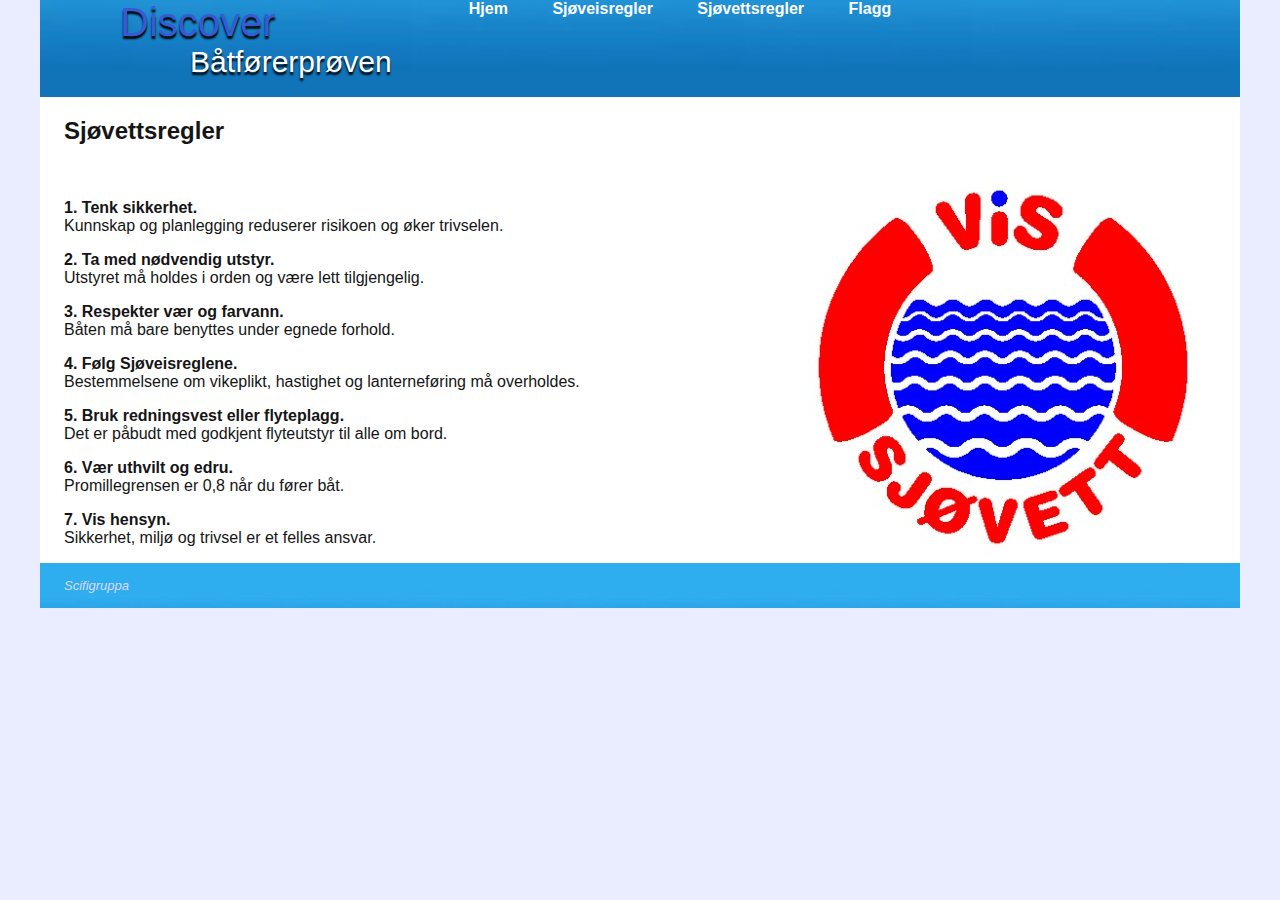
<file: Sjøvettsregler.html>
﻿<!DOCTYPE html>
<HTML>
	<HEAD>
		<meta charset="UTF-8">
		<meta name="keywords" content="Science, Fiction, Sci-Fi, SciFi">
		
		<link href="stylesheet.css" rel="stylesheet" type="text/css">
		
		<title>Båtførerprøven - Home</title>
	</HEAD>

	<BODY>
		<!-- MAIN CONTAINER -->
		<div id="wrapper">
		
			<!-- HEADER W. NAVBAR-->
			<header id="top">
				<h1>Discover</h1>

				<h3>Båtførerprøven</h3>
				<nav id="mainnav">
					<li><a href="index.html">Hjem</a></li>
					<li><a href="sjoveisregler.php">Sjøveisregler</a></li>
					<li><a href="Sjøvettsregler.html">Sjøvettsregler</a></li>
					<li><a href="flagg.php">Flagg</a></li>
				</nav>
			</header>
			  
			<!-- BANNER IMAGE -->
			<div class="header-container1">
    <div class="txt-container">
        
    </div>
</div>
			
			<!-- ARTICLE -->





			<article id="artikkel">
				<h2>Sjøvettsregler</h2>
				
		<br>


<p><b> 1. Tenk sikkerhet. </b> <br>
Kunnskap og planlegging reduserer risikoen og øker trivselen. </p> 

<p> <b>2. Ta med nødvendig utstyr. </b> <br>
Utstyret må holdes i orden og være lett tilgjengelig.</p>

<p> <b>3. Respekter vær og farvann.</b> <br>
Båten må bare benyttes under egnede forhold. </p>

<p> <b>4. Følg Sjøveisreglene.</b> <br>
Bestemmelsene om vikeplikt, hastighet og lanterneføring må overholdes. </p>

<p> <b>5. Bruk redningsvest eller flyteplagg.</b> <br>
Det er påbudt med godkjent flyteutstyr til alle om bord. </p>

<p> <b>6. Vær uthvilt og edru.</b> <br>
Promillegrensen er 0,8 når du fører båt. </p>

<p> <b>7. Vis hensyn.</b> <br>
Sikkerhet, miljø og trivsel er et felles ansvar.</p>


</article>
<br>


			
			<!-- SIDEBAR -->
			<aside id="sidebar">
				<img src="img/609297-9-1310680447803.jpg"  title="Båtliv">
				
			</aside>
			
			<!-- FOOTER -->
			<footer>
				<p>Scifigruppa</p>
			</footer>
		</div> <!-- end main container -->
		
	</BODY>
</HTML>
</file>
<file: stylesheet.css>
@charset "utf-8";

body {
	margin: 0;
	padding: 0;
	height: 100%;

	color: #151515;
	font-family: Verdana, Helvetica, Arial, sans-serif;
	background-color: #EAEDFF;
}

/* Main container */
#wrapper {
	background-color: #FFFFFF;
	width: 100%;
	max-width: 1200px;
	min-width: 900px;
	margin-right: auto;
	margin-left: auto;
	
}

/* <h1> in <header> */
header h1  {
    position: absolute;
	font-family: Century Gothic, Helvetica, Verdana, Arial, sans-serif;
	color: #375BD3;
	font-style: normal;
	font-weight: 400;
	font-size: 40px;
	text-align: left;
	padding-right: 0;
	padding-bottom: 10px;
	padding-left: 80px;
	padding-top: 0;
	margin-top: 0;
	text-shadow: 0 3px 2px #000000;
	margin-bottom: -20px;
}
header h3  {
    position: absolute;
	font-family: Century Gothic, Helvetica, Verdana, Arial, sans-serif;
	color: #FFF;
	font-style: normal;
	font-weight: 400;
	font-size: 30px;
	text-align: left;
	padding-right: 0;
	padding-bottom: 10px;
	padding-left: 150px;
	padding-top: 45px;
	margin-top: 0;
	text-shadow: 0 3px 2px #000000;
	margin-bottom: -20px;
}

#banner img {
	width: 100%;
}

.header-container {
    background: url("img/Bakgrunn.jpg") no-repeat center center;
    background-size: 117%;
	line-height: 70%;
	padding-top: 90px;
	padding-left: 80px;
	padding-bottom: 70px;
    height: 80%;
	color: #FFFFFF;
}

.header-container1 {
    background: url("img/Bakgrunn.jpg") no-repeat center center;
    background-size: 117%;
	line-height: 70%;
	padding-top: 90px;
	padding-left: 80px;
	padding-bottom: 7px;
    height: 80%;
	color: #FFFFFF;
}

.header-container .txt-container {
    text-align: left;
    vertical-align: middle;
}

/* Links in nav */
a {
	font-weight: bold;
	text-decoration: none;
	color: #FFF;
	margin-top: 0;
	margin-bottom: 0;
	padding-top: 1px;
	padding-left: 20px;
	padding-right: 20px;
}



/* Contact links */
#contact {
	color: #55bada;
}

/* Horizontal links in nav */
li {
    display: inline;
}

#mainnav {
	position: absolute;
	margin: 0;
	width: 100%;
	display: block;
	float: right;
	text-align: center;
	padding: 0 0 0 0;
}

#mainnav a:hover, #mainnav a:active, #mainnav a:focus {
	text-decoration: none;
	background-color: black;
}

#artikkel {
	width: 58%;
	margin-left: 2%;
	float: left;
	text-align: left;
}

#artikkel-flagg {
	width: 58%;
	margin-left: 2%;
	float: left;
	text-align: Center;
}

#sidebar {
    padding-top: 60px;
	width: 34%;
	margin-left: 4%;
	float: left;
}

#sidebar-flagg {
  width: 180px; 
  margin: 15px auto; 
  position: relative;
}

#page-wrap { 
 width: 190px; 
  position: fixed; 
  margin-left: 390px; 
}

footer {
	clear: left;
	padding-top: 2px;
	padding-bottom: 2px;
	padding-left: 2%;
	background-image: url("img/Bakgrunn.jpg");
	color: #DCD8FB;
	font-style: italic;
	font-size: small;
}

/* Quiz Overlay */
#overlay {
	visibility: hidden;
	position: fixed;
	left: 0;
	top: 0;
	width: 100%;
	height: 100%;
	text-align: center;
	z-index: 1000;
	background-image:url(img/overlay_bg.png);
}

#quiz_container {
	width: 300px;
	margin: 100px auto;
	background-color: #fff;
	border: 1px solid #000;
	padding: 15px;
	text-align:center;
}
#quiz_container a {
	color: black;
}
/* Trond sin CSS snutt */
#test3 {
	clear: both;
}
#img1, #img2, #img3, #img4, #img5 {
	clear: both; width:50px; height:50px; margin:10px;padding:10px;border:1px solid #aaaaaa;
}

#div1, #div2, #div3, #div4, #div5 {
	clear: both; width:50px; height:50px; margin:10px;padding:10px;border:1px solid #aaaaaa;
}

#drag1, #drag2, #drag3, #drag4, #drag5 {
	clear: both; width:50px; height:50px; border:1px solid #aaaaaa; background-color: #FFFFFF;
}
#svar {
	color: #FF0000; vertical-align: middle; height:50px;
}
#spm1 {
	width:85%; height:50px; 
}
#spm1 a {
	 width:80%; height:50px; 
}

#overlay2 {
    visibility: hidden;
    position: absolute;
    top: 0%;
    left: 0%;
    width:100%;
    height:100%;
    text-align:center;
    z-index: 1001;
    background-color:#111;
    opacity: 0.65;
	
}
#overlaysvar {
    visibility: hidden;
    position: absolute;
    top: 0%;
    left: 0%;
    width:100%;
    height:100%;
    text-align:center;
    z-index: 1003;
    background-color:#111;
    opacity: 0.65;
	
}

#quiz_container2 {
	position: absolute;
	visibility: hidden;
	top: 50%;
    left: 50%;
    width: 500px;

    background-color: #FFFFFF;
    border: 1px solid #000;
    padding: 15px;
    text-align: center;
       z-index: 1002;

           margin-left: -250px;
    margin-top: -350px;  

}

#svar_container {
	position: absolute;
	visibility: hidden;
	top: 50%;
    left: 50%;
    width: 200px;
	height: 100px;
    background-color: #FFFFFF;
    border: 1px solid #000;
    padding: 15px;
    text-align: center;
       z-index: 1004;
vertical-align: middle;
           margin-left: -100px;
    margin-top: -50px;  

}

#btn-close {
  color: #aaa;
  font-size: 30px;
  text-decoration: none;
  position: absolute; right: -2px; top: -10px;

}

#dragndrop {
	width: 500px;
}
#dd_quiz {
	width: 50%;
	margin: 100px auto;
	background-color: #fff;
	border: 1px solid #000;
	padding: 15px;
	text-align:center;
}
#dd_quiz select {
	font-size: 16px;
	padding: 6px 0px 5px 12px;
	border: 1px solid #BBB;
	border-radius: 16px 16px 0 0;
	outline: none;
}
#dd_quiz a {
	color: black;
}
</file>
